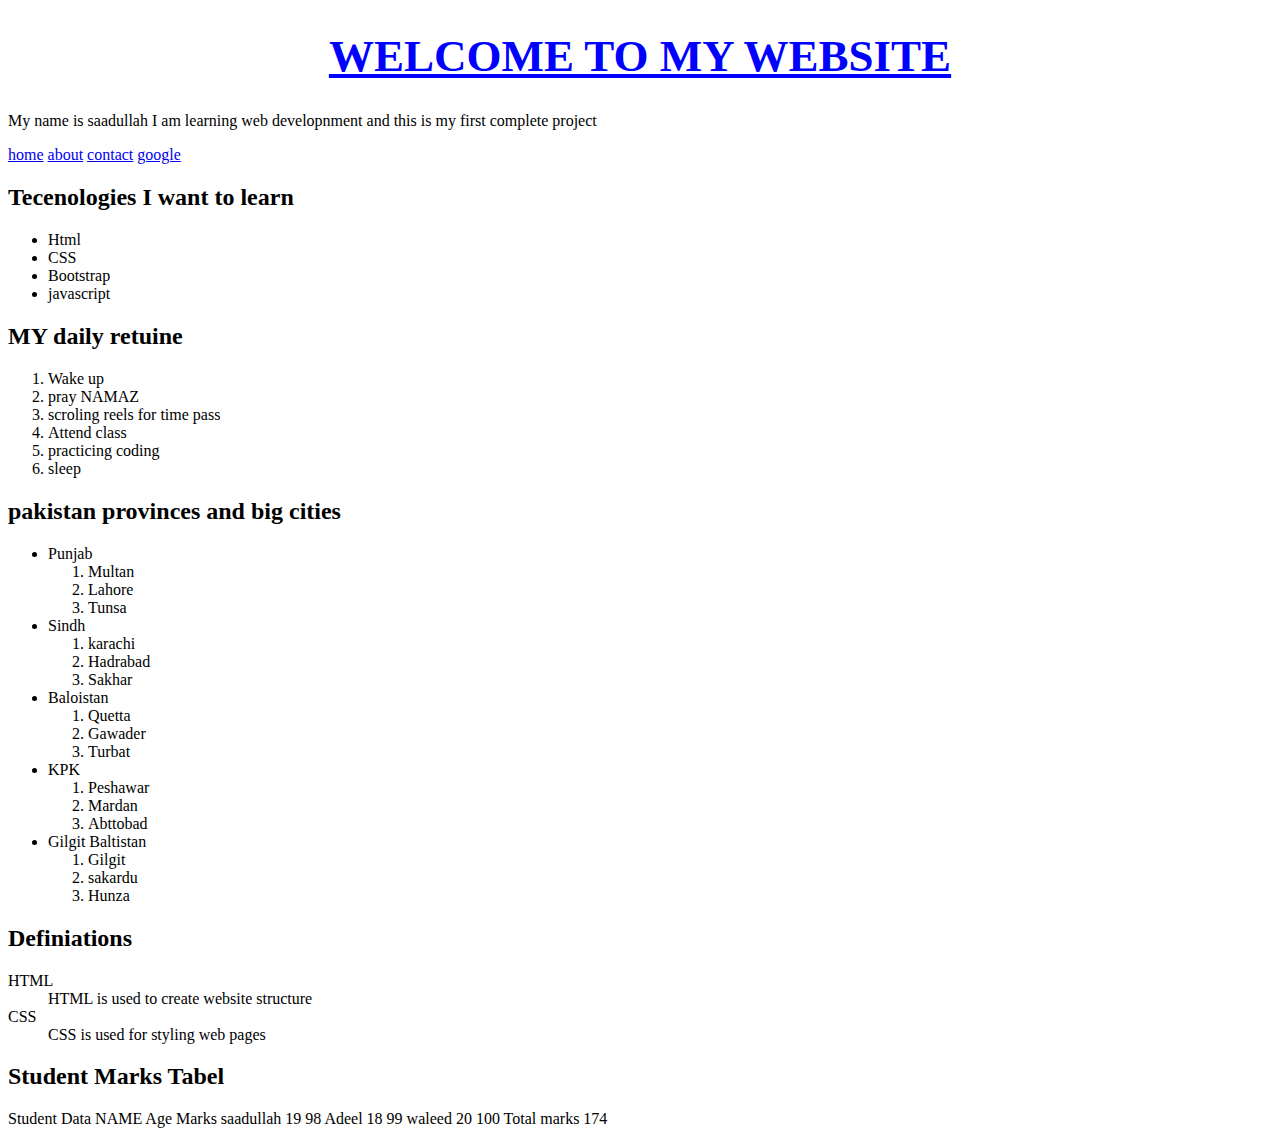
<file: html evening/Html reveision project/index.html>
<!DOCTYPE html>
 <html lang="en">
 <head>
    <meta charset="UTF-8">
    <meta name="viewport" content="width=device-width, initial-scale=1.0">
    <title> Student Website</title>
    <style>
        h1{
            color: blue;
            text-align: center;
            font-size: 45px;
            text-decoration: underline;
        }
        .sub heading{
            color: sienna;
            text-decoration: double;
        }
        .box{
            border: 2px solid black;
            padding: 10px;
            margin: 10px;
        }
    </style>
 </head>
 <body>
    <h1> WELCOME TO MY WEBSITE</h1>
    <p>My name is saadullah  I am learning web developnment and this is my first complete project </p>
    <div>
                  <a href="index.html ">home</a>
                  <a href="about.html"> about</a>
                  <a href="contact.html">contact</a>
                  <a href="https://www.google.com" target="-blank">google</a>
    </div>
    <h2>Tecenologies I want to learn</h2>
                <ul>
                   <li>Html</li>
                   <li>CSS</li>
                   <li>Bootstrap</li>
                   <li>javascript</li> 
                </ul>
    <h2> MY daily retuine </h2>
                <ol>
                    <li>Wake up</li>
                    <li>pray NAMAZ</li>
                    <li>scroling reels for time pass</li>
                    <li>Attend class </li>
                    <li>practicing coding</li>
                    <li>sleep</li>
                </ol>  
    <h2>pakistan provinces and big cities</h2>
                <ul>
                    <li>Punjab
                         <ol>
                                <li> Multan </li>
                                <li>Lahore</li>
                                <li>Tunsa</li>
                         </ol>
                    </li> 
                    <li>Sindh
                        <ol>
                                <li>karachi </li>
                                <li>Hadrabad</li>
                                <li>Sakhar</li>
                        </ol>
                    </li> 
                    <li>Baloistan
                        <ol>
                                <li>Quetta</li>
                                <li>Gawader</li>
                                <li>Turbat</li>
                        </ol>
                    </li>
                    <li>KPK
                        <ol>
                                <li>Peshawar</li>
                                <li>Mardan</li>
                                <li>Abttobad</li>
                        </ol>
                    </li>
                    <li>Gilgit Baltistan
                        <ol>
                                <li>Gilgit</li>
                                <li>sakardu</li>
                                <li>Hunza</li>
                        </ol>
                    </li>

                </ul> 
    <h2>Definiations</h2>
                    <dl>
                                <dt>HTML</dt>
                                <dd>HTML is used to create website structure</dd>
                                <dt>CSS</dt>
                                <dd>CSS is used for styling web pages</dd>

                    </dl>
    <h2>Student Marks Tabel </h2> 
    <tabel border ="1">
                <thead>
                    <tr>
                                <th colspan="3">Student Data</th>
                    </tr>
                    <tr>
                                <th>NAME</th>
                                <th>Age</th>
                                <th>Marks</th>
                    </tr>
                </thead>
                <tbody>
                    <tr>
                                <td>saadullah</td>
                                <th>19</th>
                                <th>98</th>
                    </tr>
                    <tr>
                                <th>Adeel</th>
                                <th>18</th>
                                <th>99</th>
                    </tr>
                    <tr>
                                <th>waleed</th>
                                <Th>20</Th>
                                <th>100</th>
                       
                    </tr>
                    </tbody>
                <tfoot>
                    <tr>
                                <td colspan="2"> Total marks</td>
                                <td>174</td>
                    </tr>
                </tfoot>
                </tabel>
                
    

 </body>
 </html>
</file>
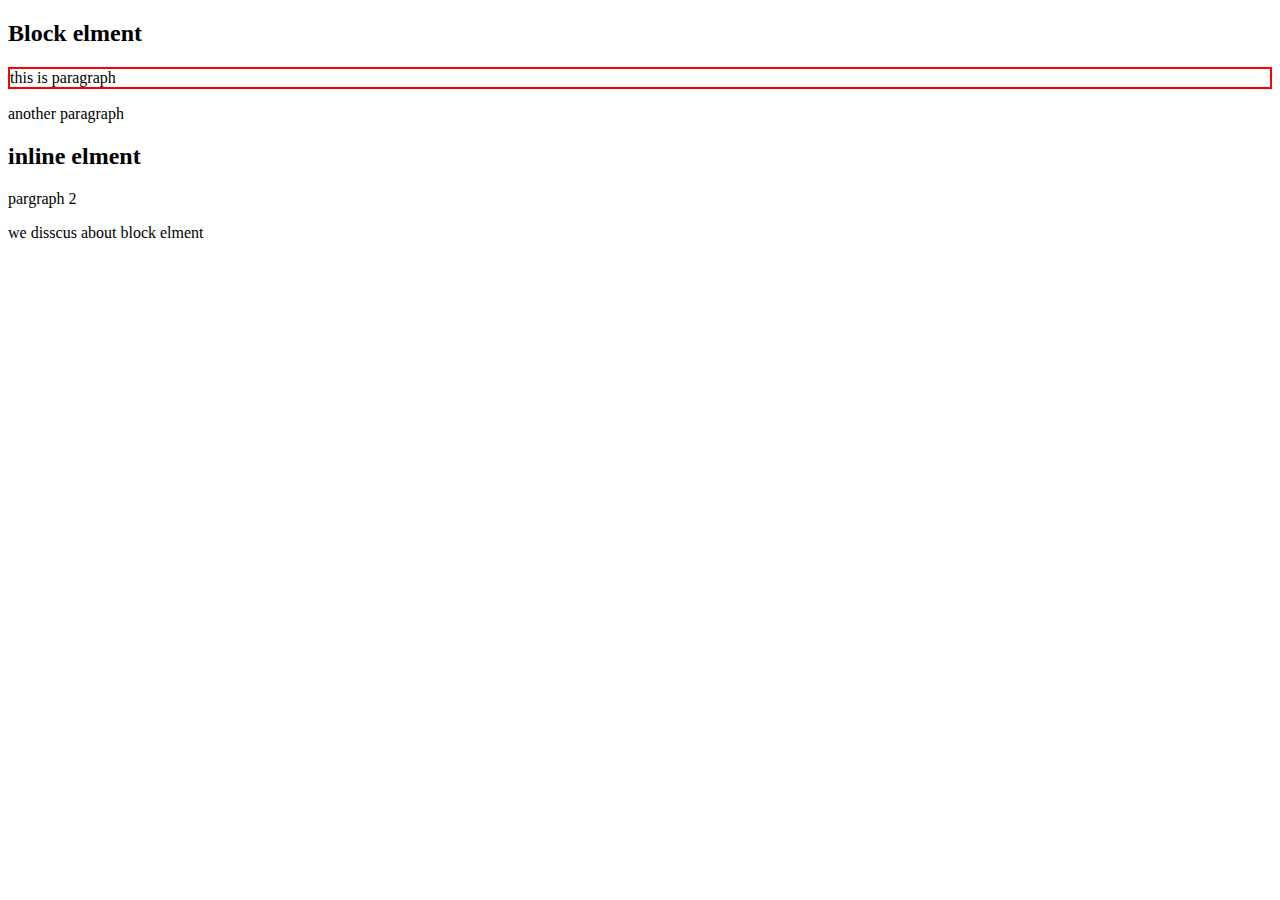
<file: html evening/6th lacture.html>
<!DOCTYPE html>
<html lang="en">
<head>
    <meta charset="UTF-8">
    <meta name="viewport" content="width=device-width, initial-scale=1.0">
    <title>Document</title>
    <link rel="stylesheet" href="style.css">
</head>
<body>
    <h2>Block elment </h2>
    <p style="border: 2px solid red"> this is paragraph </p>
    <p> another paragraph</p>
     
    <h2> inline elment</h2>
    <a href="link1"></a>
    <p>pargraph 2</p>
    <a href="link2"></a>
     
    <p style="display: inline;"> we disscus about block elment </p>
    <a href="link3"></a>
    
</body>
</html>
</file>
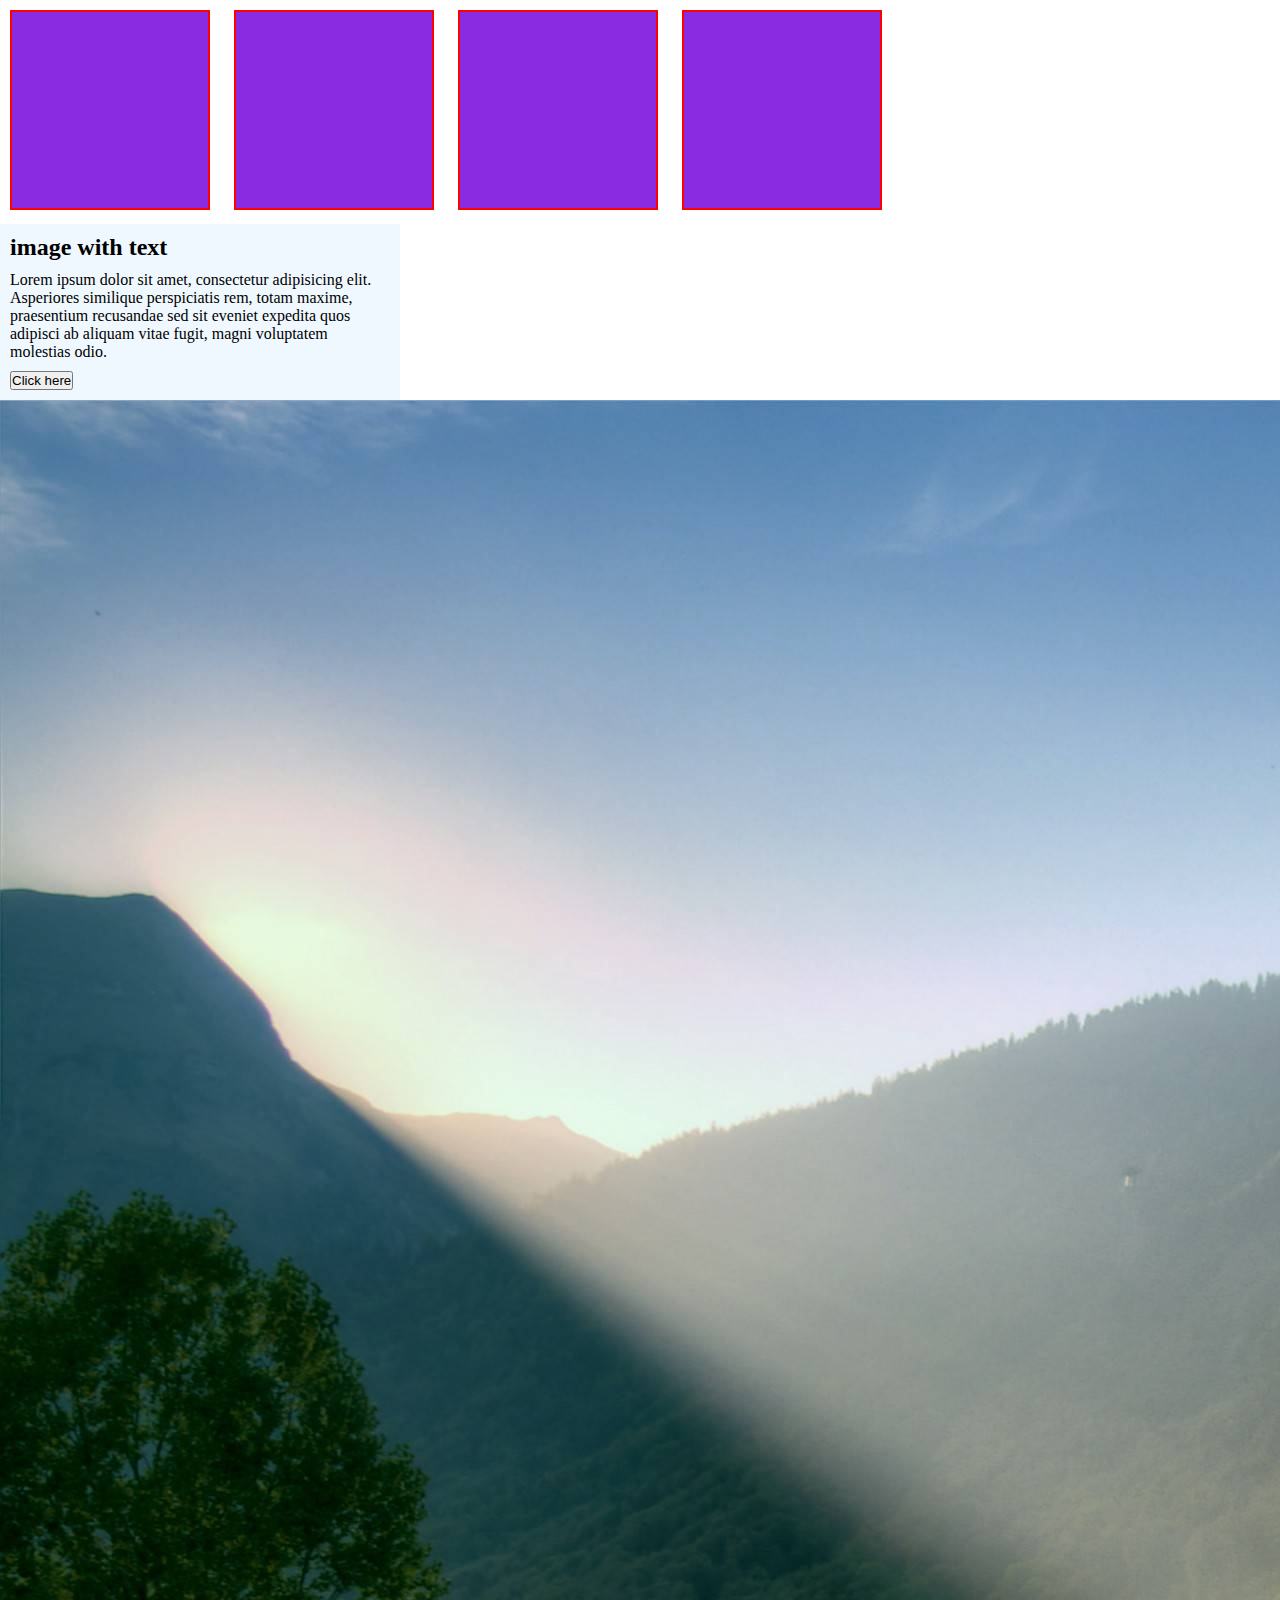
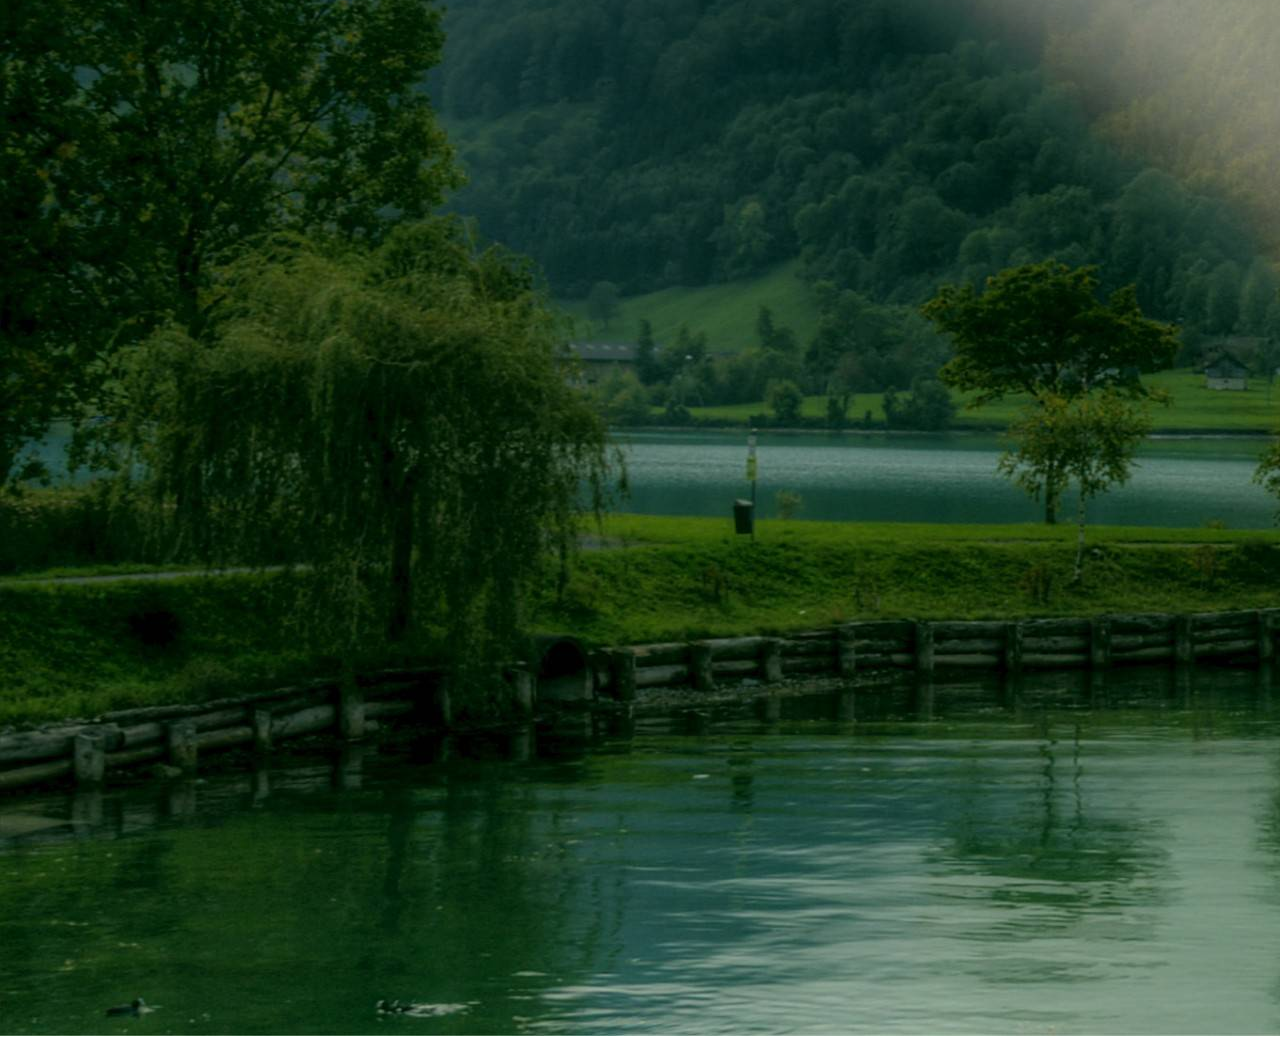
<file: html evening/8th lacture.html>
<!DOCTYPE html>
 <html lang="en">
 <head>
    <meta charset="UTF-8">
    <meta name="viewport" content="width=device-width, initial-scale=1.0">
    <title>Div with inliine -block box model</title>
    <style>
        *{
            box-sizing: border-box;
            margin: 0px;
            padding: 0px;
        }
        .box{
            width: 200px;
            height: 200px;
            background-color: blueviolet;
            border: 2px solid red;
            margin: 10px;
            padding: 10px;
            display: inline-block;
            
        }
        .text-box , .image-box{display: inline-block;}
        .text-box{
            background-color: aliceblue;
            padding: 10px;
            width: 400px;

        }
        .text-box h2, .text-box p{
            margin-bottom: 10px;

        }
        .image-box image{width: 300px;}
    </style>
 </head>
 <body>
    <div class="box"></div>
    <div class="box"></div>
    <div class="box"></div>
    <diV class="box"></diV>
    <!--img with box-->
    <section>
        <div class="text-box">
            <h2>image with text</h2>
            <p>Lorem ipsum dolor sit amet, consectetur adipisicing elit. Asperiores similique perspiciatis rem, totam maxime, praesentium recusandae sed sit eveniet expedita quos adipisci ab aliquam vitae fugit, magni voluptatem molestias odio.</p>
            <button type="button">Click here</button>
         </div>
         <div class="image-box">
            <img src="Ex9MlTC-nature-wallpaper-wallpaper.jpg" alt="">
         </div>
    </section>

 </body>
 </html>
</file>
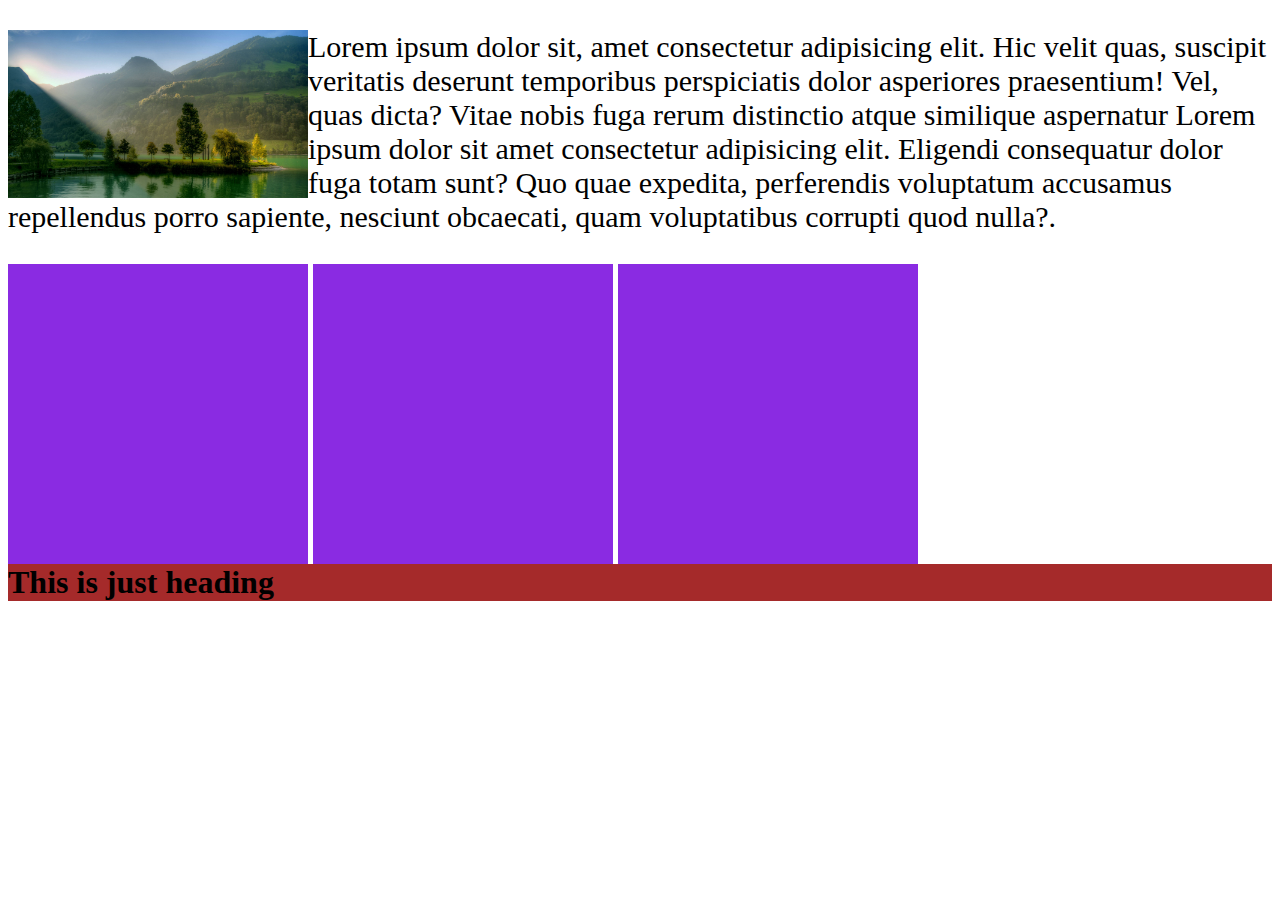
<file: html evening/9th lacture.html>
<!DOCTYPE html>
 <html lang="en">
 <head>
    <meta charset="UTF-8">
    <meta name="viewport" content="width=device-width, initial-scale=1.0">
    <title>Document</title>
    <style>
        .floating-img{
            float: left;
            width: 300px;

        }
        .text{font-size: 30px; }
        .box{
            width: 300px;
            height: 300px;
            background-color: blueviolet;
            /* Dispaly inline-block */
            float: left;
            margin-right: 5px;

        }
        h1{
            clear: left;
            background-color: brown;
        }
    </style>
 </head>
 <body>
    <div>
        <img src="assest/img/nature.jpg" alt="" class="floating-img">
        <p class="text">Lorem ipsum dolor sit, amet consectetur adipisicing elit. Hic velit quas, suscipit veritatis deserunt temporibus perspiciatis dolor asperiores praesentium! Vel, quas dicta? Vitae nobis fuga rerum distinctio atque similique aspernatur Lorem ipsum dolor sit amet consectetur adipisicing elit. Eligendi consequatur dolor fuga totam sunt? Quo quae expedita, perferendis voluptatum accusamus repellendus porro sapiente, nesciunt obcaecati, quam voluptatibus corrupti quod nulla?.</p>
    </div>
    <!--Three boxes in a singel row using -->
    <div class="box"></div>
    <div class="box"></div>
    <div class="box"></div>
    <h1>This is just heading</h1>
 </body>
 </html>
</file>
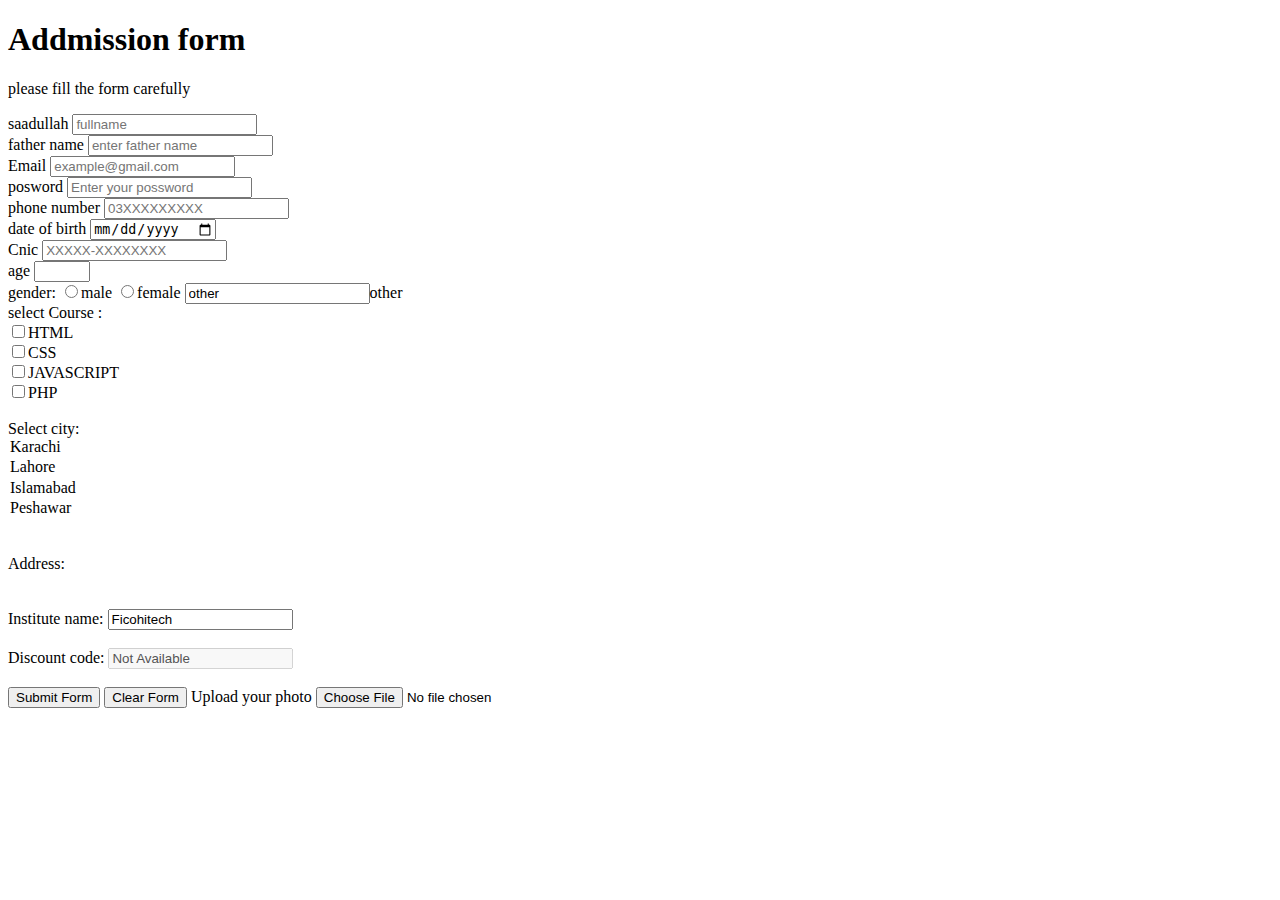
<file: html evening/admissin-form.html>
<!DOCTYPE html>
<html lang="en">
<head>
    <meta charset="UTF-8">
    <meta name="viewport" content="width=device-width, initial-scale=1.0">
    <title>Document</title>
</head>
<body>
    <h1>Addmission form</h1>
    <p>please fill the form carefully</p>
    <form>
        <label for="fullname">saadullah</label>
        <input type="text" id="fullname" name="fullname" placeholder="fullname"
        required>
        <br>
        <label for="father name" >father name</label>
        <input type="text" id="fathername" name="father name" placeholder="enter father name"
        required>
        <br>
        <label for="email" >Email</label>
        <input type="email" id="Email" name="Email" placeholder="example@gmail.com" required>
        <br>
        <label for="possword">posword</label>
        <input type="possword" id="possword" name="possword" placeholder="Enter your possword"
        required maxlenght="12">
        <br>
        <label for="phone">phone number</label>
        <input type="tel" id="phone" name="phone" placeholder="03XXXXXXXXX" 
        required maxlenght="11">
        <br>
        <label for="dob">date of birth</label>
        <input type="date" id="dob" name="dob" placeholder="enter your date of birth"
        required>
        <br>
        <div>
            <label for="CNIC">Cnic</label>
            <input type="text" id="Cnic" name="Cnic" placeholder="XXXXX-XXXXXXXX" max="13"
            rwquired>
            <br>
        </div>
        <div>
            <label for="Age">age</label>
            <input type="number" id="age" name="age" min="10" max="22"
            required>
            <br>
        </div>
        <div>
            <label >gender: </label>
            <input type="radio" name="gender" value="male" >male 
            <input type="radio" name="gender" value="female">female
            <input type="radio " name="gender" value="other">other
            <br>
        </div>
        <label>  select Course :</label><br>
            <input type="checkbox" name="Course" value="html">HTML <br>
            <input type="checkbox" name="Course" value="css">CSS  <br>
            <input type="checkbox" name="Course" value="javascript">JAVASCRIPT <br>
            <input type="checkbox" name="Course" value="php">PHP <br>
        <br>
        <label for="city">Select city:</label>
        <section id="city" name="city"   required>
            <option value="Karachi">Karachi</option>
            <option value="Lahore">Lahore</option>
            <option value="Islamabad">Islamabad</option>
            <option value="Peshawar">Peshawar</option>
        </section>
        <br><br>
            <label for="address ">Address:</label><br>
        <textarea5 id="address" name="address" rows="4" cols="30" placeholder="Enter your complete name" required> </textarea>
        <br><br> 
            <label for="Institute">Institute name:</label>
            <input type="text" id="institute" name="institute" value="Ficohitech" readonly>
        <br><br> 
        <label for="Discount">Discount code:</label>
        <input type="text" id="Discount" name="Discount" value="Not Available " disabled>
        <br><br> 
        <button type="submit">Submit Form</button>
        <button type="reset">Clear Form</button>
        <label for="photo">Upload your photo</label>
        <input type="File"  


        
    </form>
</body>
</html>
</file>
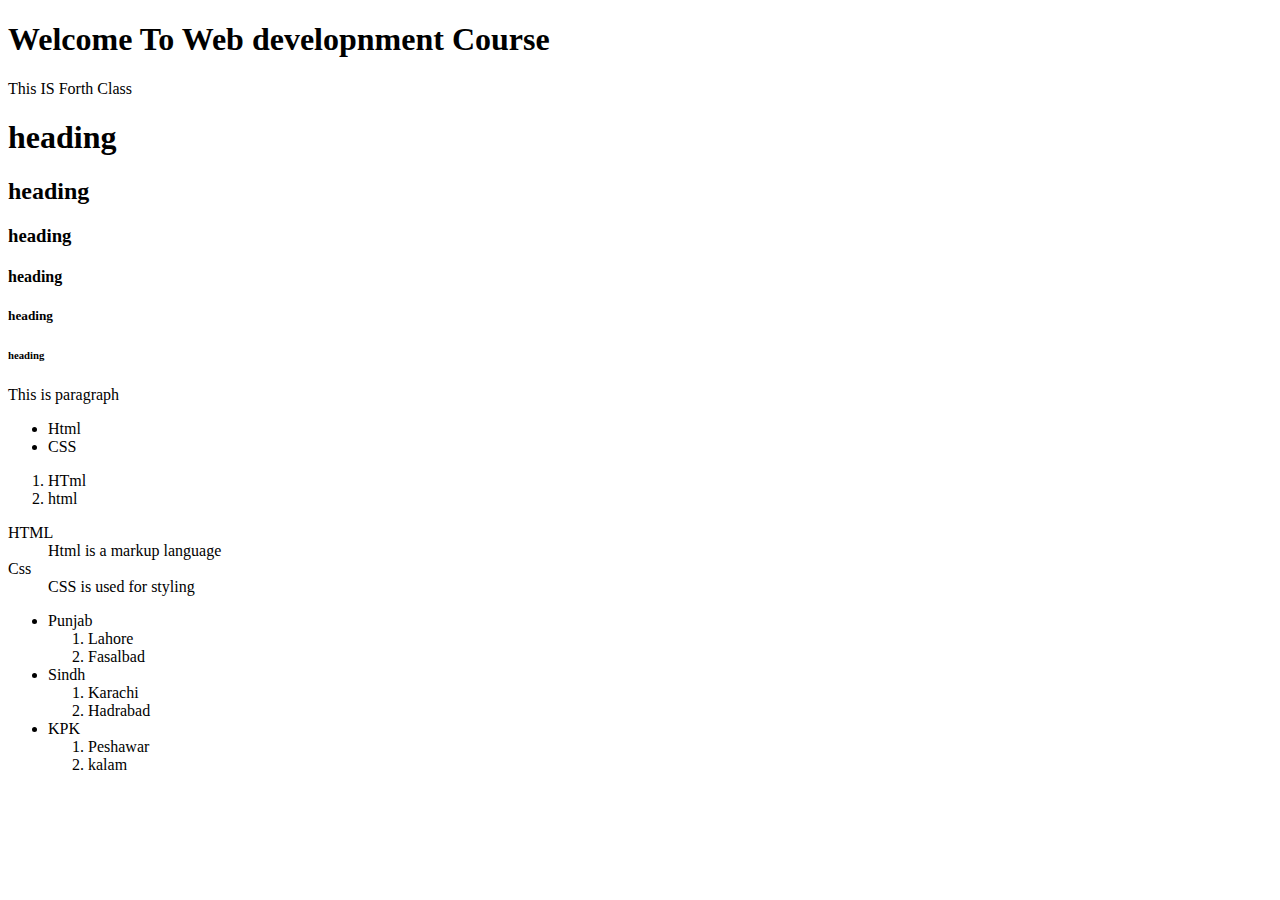
<file: html evening/first lacture.html>
<!DOCTYPE html>
 <html lang="en">
 <head>
    <meta charset="UTF-8">
    <meta name="viewport" content="width=device-width, initial-scale=1.0">
    <title>Document</title>
 </head>
 <body>
    <h1>Welcome To Web developnment Course</h1>
    <p>This IS Forth Class</p>
        <h1>heading</h1>
        <h2>heading</h2>
        <h3>heading</h3>
        <h4>heading</h4>
        <h5>heading</h5>
        <h6>heading</h6>
    <p> This is paragraph </p>
    <ul>
        <li>Html</li>
        <li>CSS</li>
    </ul>
    <ol>
        <li>HTml</li>
        <li>html</li>
    </ol>
    <dl>
        <dt>HTML</dt>
        <dd>Html is a markup language</dd>
        <dt>Css</dt>
        <dd>CSS is used for styling</dd>
    </dl>
    <ul>
        <li>Punjab
            <ol>
                <li>Lahore</li>
                <li>Fasalbad</li>
            </ol>
        </li>
        <li>Sindh
            <ol>
                <li>Karachi</li>
                <li>Hadrabad</li>
            </ol>
        </li>
        <li>KPK
            <ol>
                <li>Peshawar</li>
                <li>kalam</li>
            </ol>
        </li>
    </ul>

 </body>
 </html>
</file>
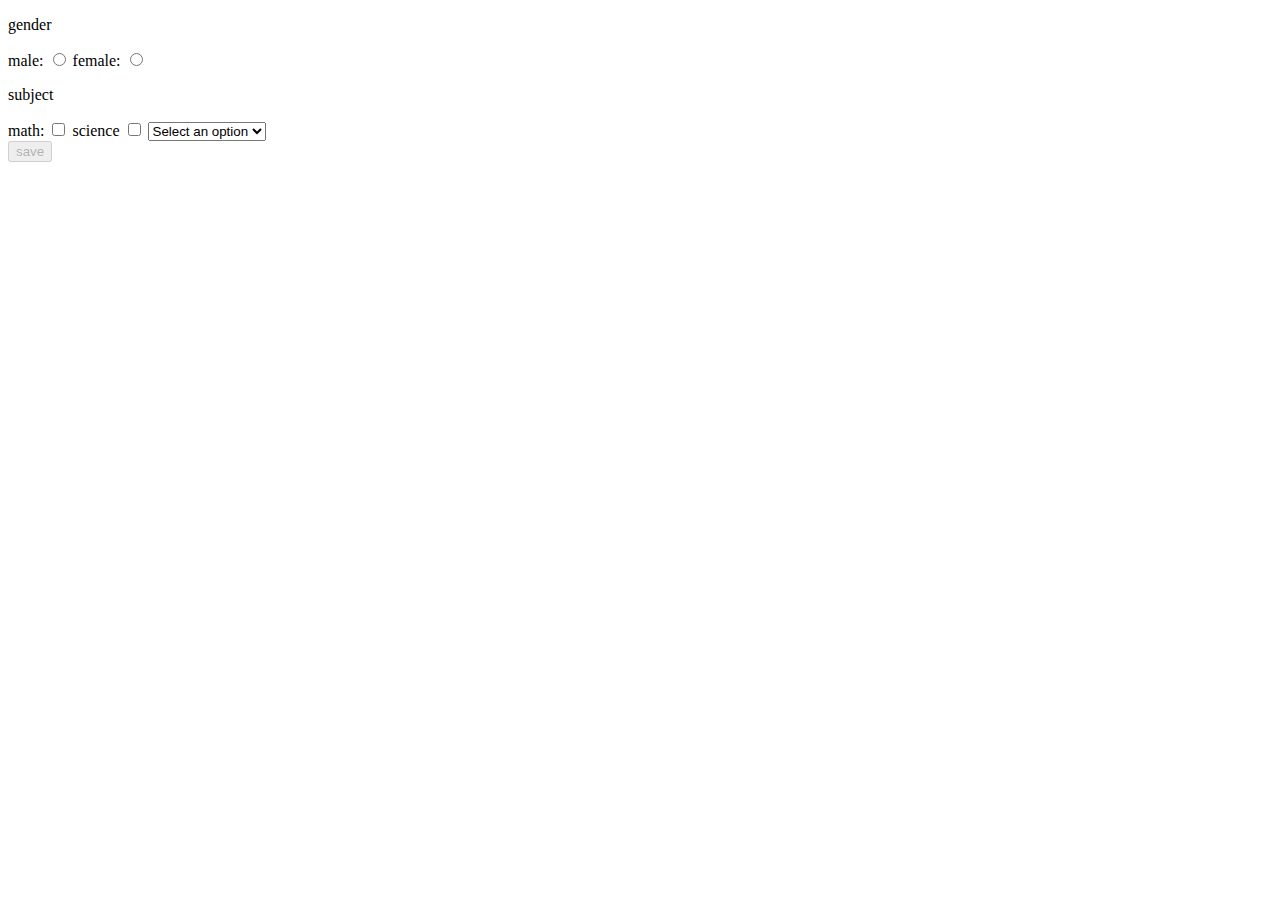
<file: html evening/third .html>
<!DOCTYPE html>
<html lang="en">
<head>
    <meta charset="UTF-8">
    <meta name="viewport" content="width=device-width, initial-scale=1.0">
    <title>Document</title>
</head>
<body>
    <p>gender</p>
    <label for="">
         male:
        <input type="radio" name="gender" value="male">

    </label>
    <label for="">
        female:
        <input type="radio" name="gender" value="female">
    </label>
    <p>subject</p>
    <labe for="">
        math:
        <input type="checkbox" value="math">
    </labe>
    <label for="">
        science
        <input type="checkbox" value="science">

    </label>
    <select name="" id="">
        <option value="" hidden>Select an option</option>
        <option value="multan">  multan</option>
        <option value="lahore"> lahore </option>
        <option value="karachi">karachi </option>
    </select>
    <br>
    <button type="submit" disabled >save</button>
    
        

    
</body>
</html>
</file>
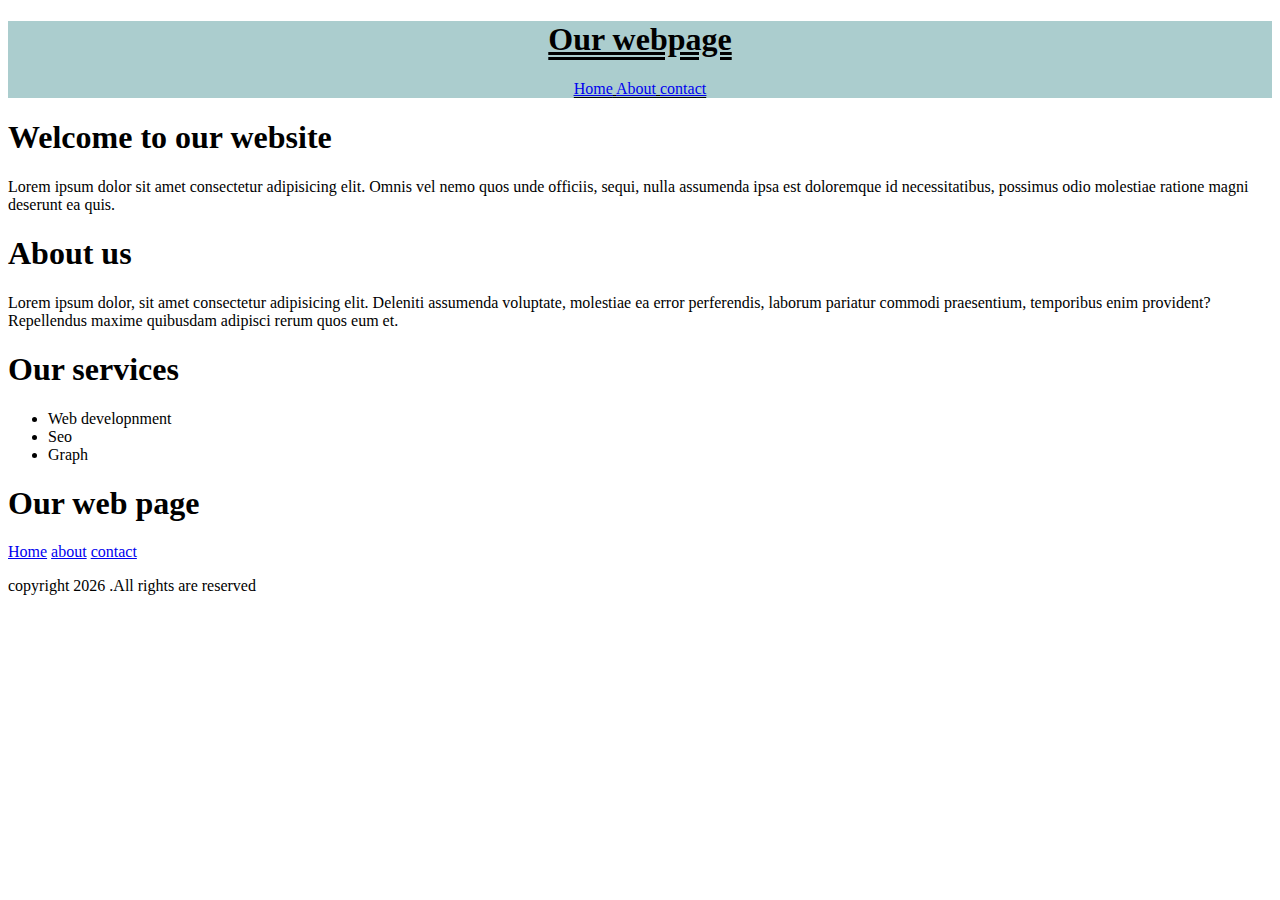
<file: html evening/Html reveision project/7th.html>
<!DOCTYPE html>
<html lang="en">
<head>
    <meta charset="UTF-8">
    <meta name="viewport" content="width=device-width, initial-scale=1.0">
    <title>Smantic tag</title>
    <style>
        header{
            background-color: rgba(86, 154, 156, 0.493);
            text-align: center;
            text-decoration: underline double;

        }
    </style>
</head>
<body>
    <header>
        <h1>Our webpage</h1>
        <nav>
            <a href="index.html">Home</a>
            <a href="about.html">About</a>
            <a href="contact.html">contact</a>
        </nav>
    </header>
    <main>
        <section class="hero">
            <h1>Welcome to our website</h1>
            <p>Lorem ipsum dolor sit amet consectetur adipisicing elit. Omnis vel nemo quos unde officiis, sequi, nulla assumenda ipsa est doloremque id necessitatibus, possimus odio molestiae ratione magni deserunt ea quis.</p>
        </section>
        <section class="about">
            <h1>About us</h1>
            <p>Lorem ipsum dolor, sit amet consectetur adipisicing elit. Deleniti assumenda voluptate, molestiae ea error perferendis, laborum pariatur commodi praesentium, temporibus enim provident? Repellendus maxime quibusdam adipisci rerum quos eum et.</p>
        </section>
        <section class="services">
            <h1>Our services</h1>
            <ul>
                <li>Web developnment</li>
                <li>Seo</li>
                <li>Graph</li>
            </ul>
        </section>
    </main>
    <footer>
        <h1>Our web page</h1>
        <nav>
            <a href="index.html">Home</a>
            <a href="about.Html">about</a>
            <a href="contact.html">contact</a>
        </nav>
        <div class="copyright"> </div>
            <p> copyright 2026 .All rights are reserved</p>
    </footer>
    <!--
    Home
    About
    Contact
    Services
    Privacy policy 
    Terms & Services
    Cookies policy
    -->

</body>
</html>
</file>
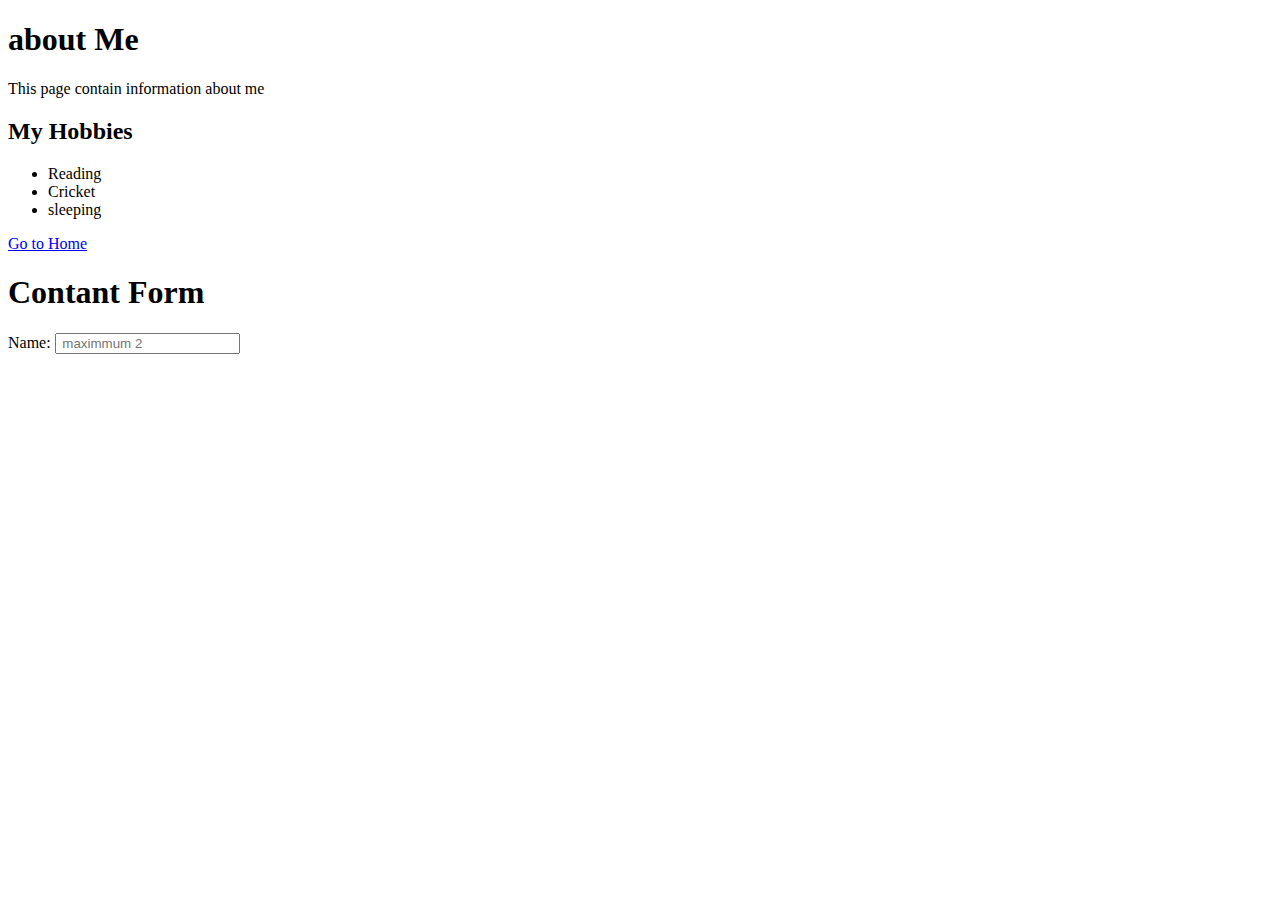
<file: html evening/Html reveision project/about.Html>
<!DOCTYPE html>
 <html lang="en">
 <head>
    <meta charset="UTF-8">
    <meta name="viewport" content="width=device-width, initial-scale=1.0">
    <title>About Me</title>
 </head>
 <body>
    <h1>about Me</h1>
    <p>This page contain information about me</p>
    <h2>My Hobbies</h2>
                <ul>
                        <li>Reading</li>
                        <li>Cricket</li>
                        <li>sleeping</li>
                </ul>
    <a href="index.Html">Go to Home</a>
    <h1>Contant Form</h1>
        <form>
                <label>
                Name:
                <input type="text"
                </label form="text " placeholder=" maximmum 2" name="saad"
        </form>
 </body>
 </html>
</file>
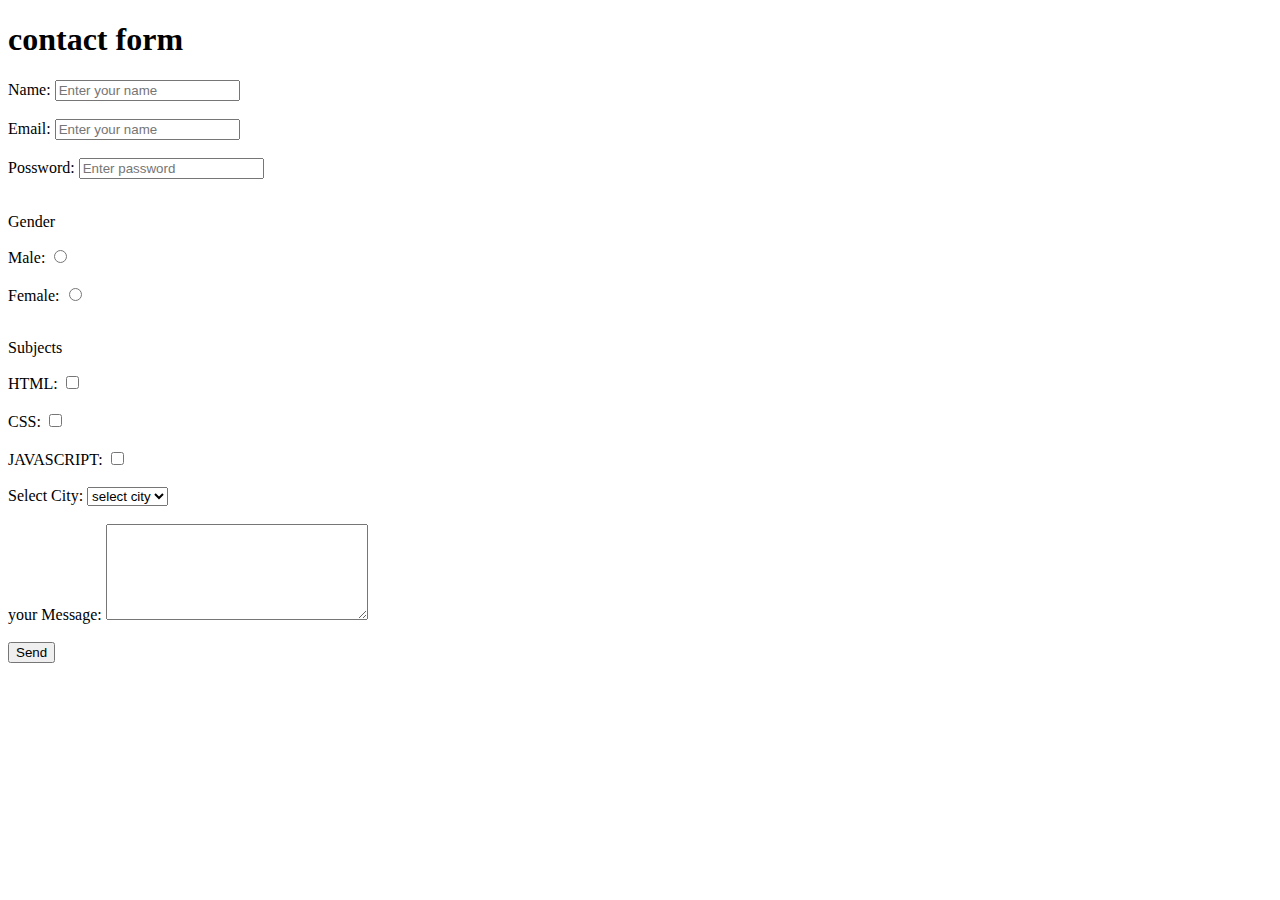
<file: html evening/Html reveision project/contact.html>
<!DOCTYPE html>
 <html lang="en">
 <head>
    <meta charset="UTF-8">
    <meta name="viewport" content="width=device-width, initial-scale=1.0">
    <title>Document</title>
    
 </head>
 <body>
    <h1>contact form</h1>
    <form>
        <label>
            Name:
            <input type="text" maxlength="20" minlength="5" placeholder="Enter your name">
        </label>
        <br><br>
        <label>
            Email:
            <input type="email" placeholder="Enter your name">
        </label>
        <br><br>
        <label>
            Possword:
            <input type="possword" placeholder="Enter password">
        </label>
        <br><br>
        <p>Gender</p>
        <label>
            Male:
            <input type="radio" name="gender" id="gender" value="Male">
        </label>
        <br><br>
        <label>
            Female:
            <input type="radio" name="gender" id="gender" value="Female">
        </label>
        <br><br>
        <p>Subjects</p>
        <label>
            HTML:
            <input type="checkbox" name="subjects" id="subjects">
        </label>
        <br><br>
        <label>
            CSS:
            <input type="checkbox" name="subjects" id="subjects">
        </label>
        <br><br>
        <label>
            JAVASCRIPT:
            <input type="checkbox" name="subjects" id="subjects">
        </label>
        <br><br>
        <label>
            Select City:
            <select>
                <option hidden>select city</option>
                <option>Lahore</option>
                <option>Karachi</option>
                <option>Multan</option>
            </select>
        </label>
        <br><br>
        <label>
            your Message:
            <textarea rows="6" cols="30"></textarea>
        </label>
        <br><br>
        <button type="submit">Send</button>
    </form>
 </body>
 </html>
</file>
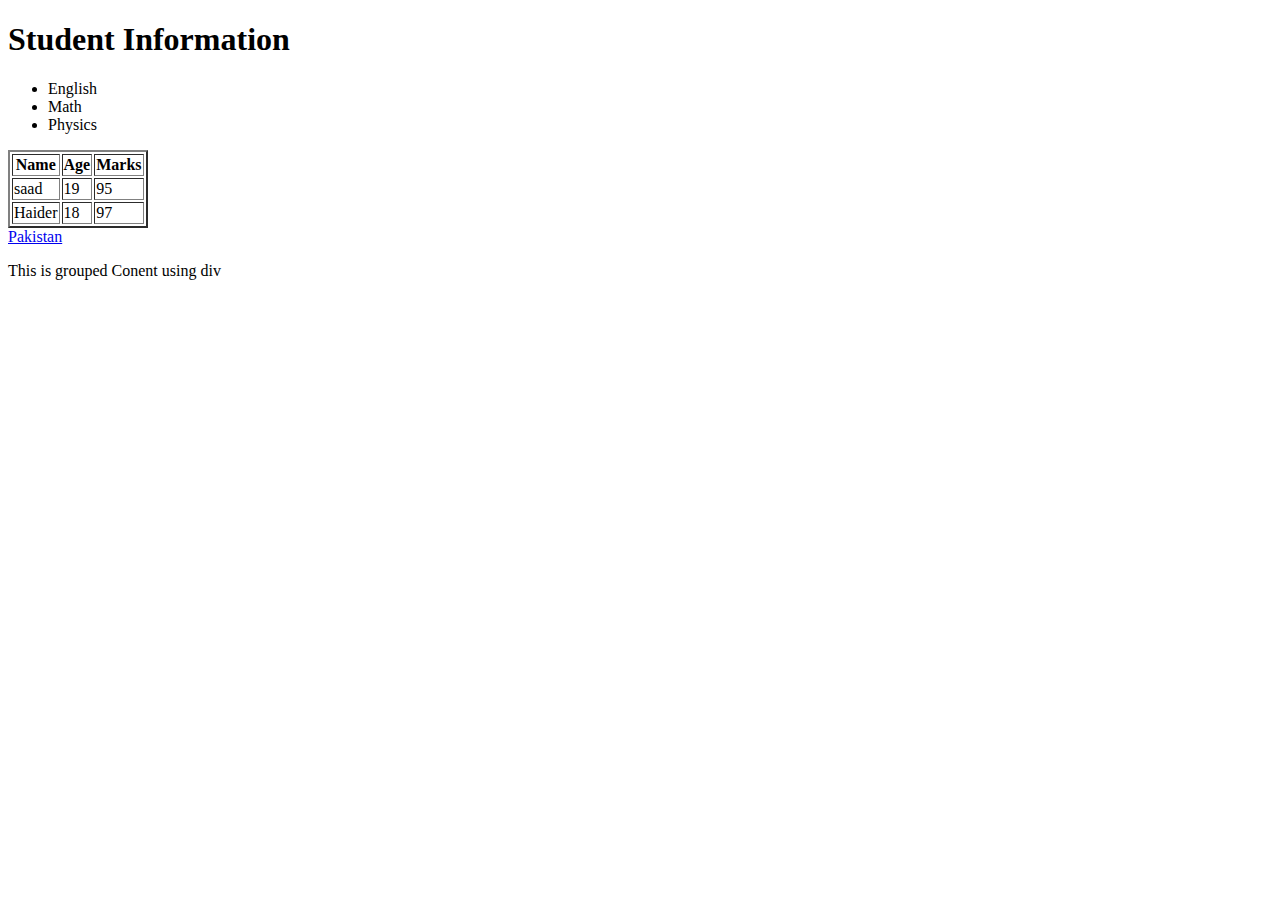
<file: html evening/paper practical.html/paper practical questtion1.html>
<!DOCTYPE html>
 <html lang="en">
 <head>
    <meta charset="UTF-8">
    <meta name="viewport" content="width=device-width, initial-scale=1.0">
    <title>Document</title>
 </head>
 <body>
    <h1>Student Information</h1>
    <ul>
        <li>English</li>
        <li>Math</li>
        <li>Physics</li>
    </ul>
    <div>
        <table border="2">
        <thead>
            <tr>
            <th>Name</th>
            <th>Age</th>
            <th>Marks</th>
            </tr>
        </thead>
        <tbody>
            <tr>
                <td>saad</td>
                <td>19</td>
                <td>95</td>
            </tr>
            <tr>
                <td>Haider</td>
                <td>18</td>
                <td>97</td>
            </tr>
        </tbody>
        </table>
    </div>
    <a href="https://en.wikipedia.org/wiki/pakistan " target="_blank">Pakistan </a>
    <div>
        <p>This is grouped Conent using div</p>
    </div>
 </body>
 </html>
</file>
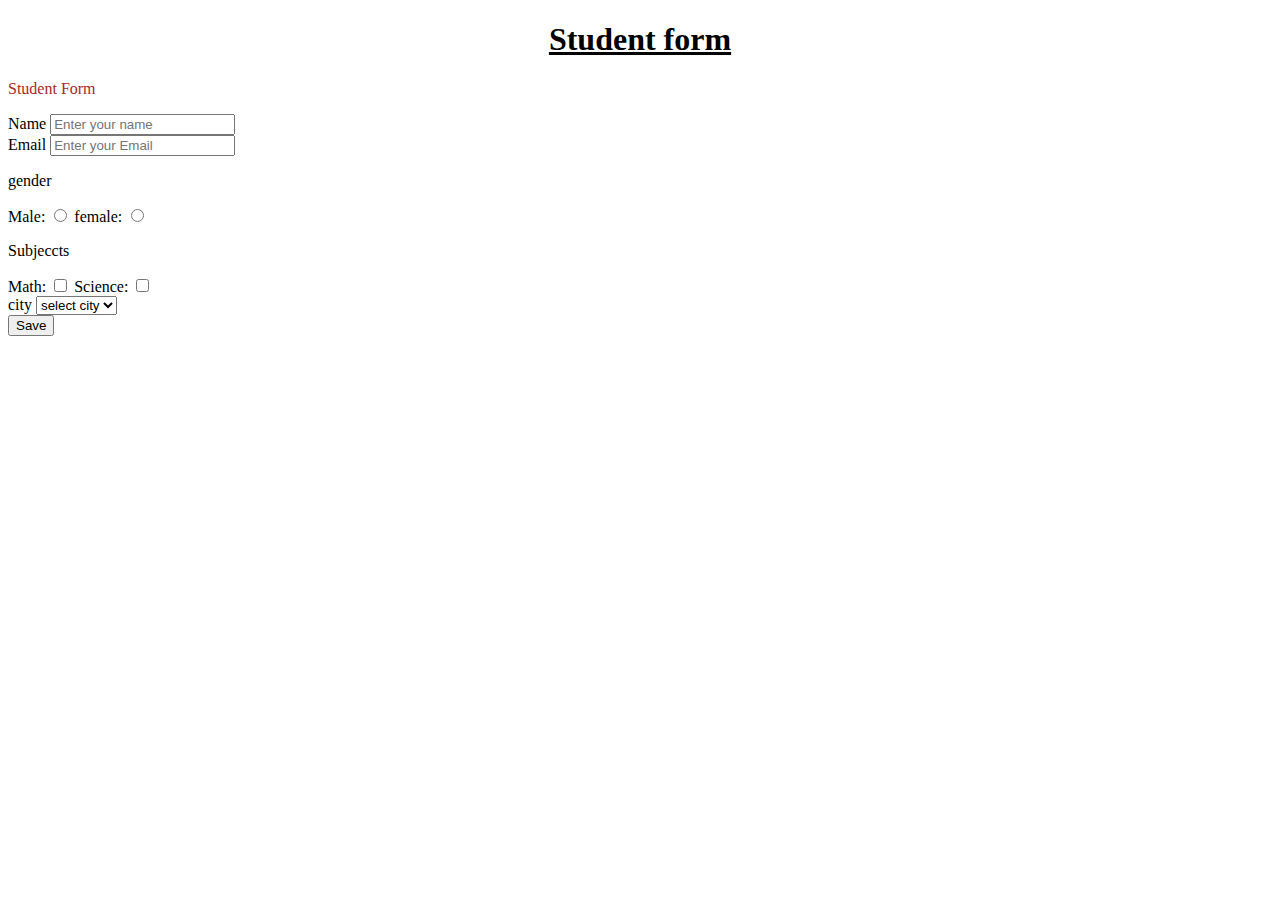
<file: html evening/paper practical.html/practical queestion2.html>
<!DOCTYPE html>
 <html lang="en">
 <head>
    <meta charset="UTF-8">
    <meta name="viewport" content="width=device-width, initial-scale=1.0">
    <title>Document</title>
        <style>
            .heading{
                color: black;
                text-align: center;
                text-decoration: underline;
            }
        </style>
            

        
 </head>
 <body>
    
    <h1 class="heading">Student form </h1> 
    <p style="color: brown;">Student  Form</p>   
   <form>
    <div>
    <label for="Name">Name
    <input type="Text" id="name" placeholder="Enter your name" minlength="5" required>
    </label> <br>
    <label for="Email">Email
    <input type="email" id="Email" placeholder="Enter your Email" required>
    </label> <br>
    <p>gender</p>
    <label for="gender">
        Male:
        <input type="radio" name="gender" value="Male"id="gender"  >
    </label>
    <label for="gender">
        female:
        <input type="radio" name="gender" value="female"id="gender"  >
     </label><br>
    </div>
    <div>
    <p>Subjeccts</p>
    <label for="">
        Math:
        <input type="checkbox">
    </label> 
    <label for="">
        Science:
       <input type="checkbox"> 
    </label> <br> 
    </div>
    <div>
        <label for="city">city</label>
        <select id="city" name="city" required >
        <option value="">select city</option> 
        <option>Lahore</option>
        <option>Karachi</option>   
   </select>
   <br>
   <div>
   <button>Save</button>
    </div>
   </form> 

 </body>
 </html>
</file>
<file: html evening/style.css>
h1{
    colour:blue
    text-decoration:underline black;
}
</file>
